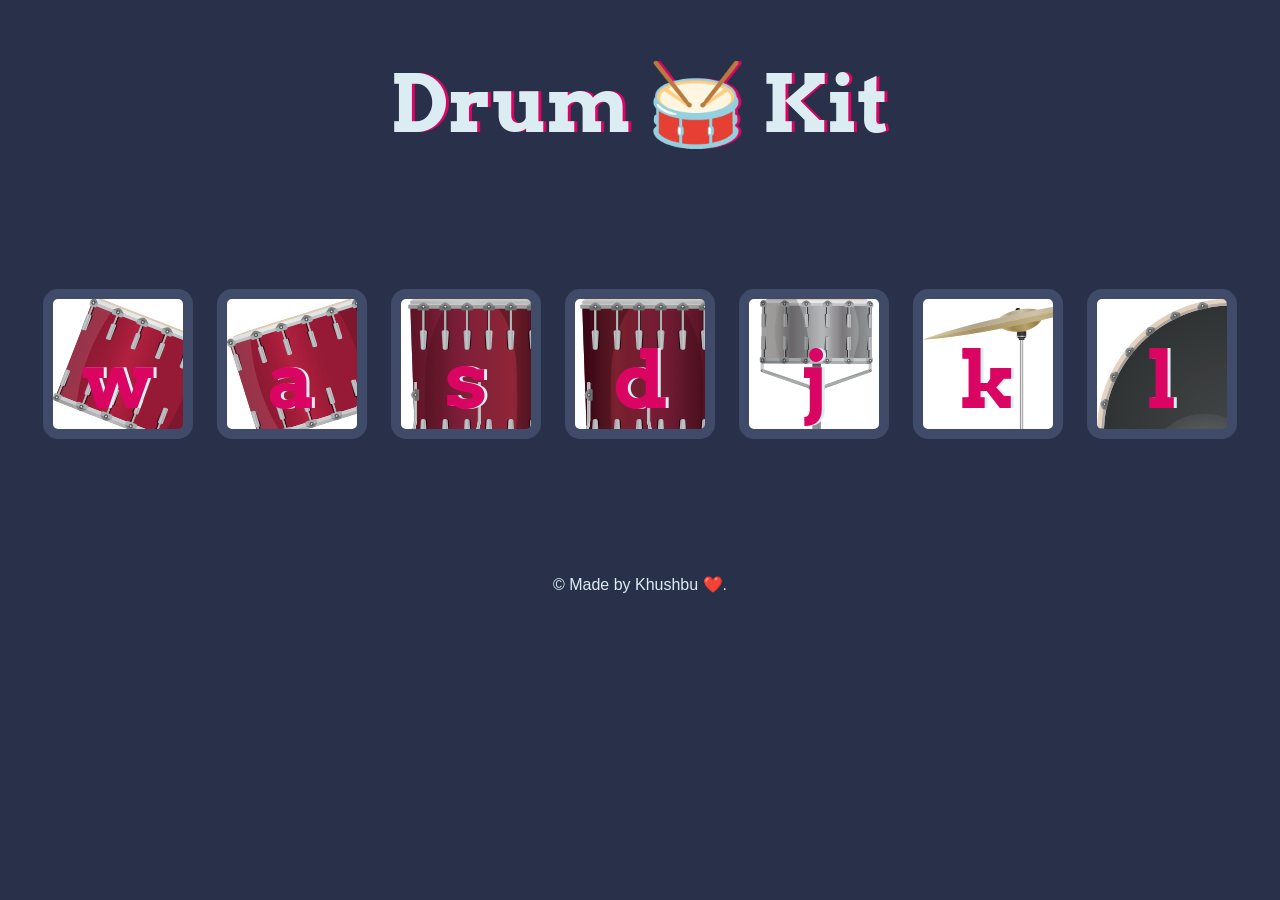
<file: Drum Kit/index.html>
<!DOCTYPE html>
<html lang="en" dir="ltr">

<head>
  <meta charset="utf-8">
  <title>Drum Kit</title>
  <link rel="stylesheet" href="styles.css">
  <link href="https://fonts.googleapis.com/css?family=Arvo" rel="stylesheet">
</head>

<body>

  <h1 id="title">Drum 🥁 Kit</h1>
  <div class="set">
    <button class="w drum">w</button>
    <button class="a drum">a</button>
    <button class="s drum">s</button>
    <button class="d drum">d</button>
    <button class="j drum">j</button>
    <button class="k drum">k</button>
    <button class="l drum">l</button>
  </div>


  <footer>
    &#169; Made by Khushbu ❤️.
  </footer>
  <script src="index.js"></script>
</body>

</html>
</file>
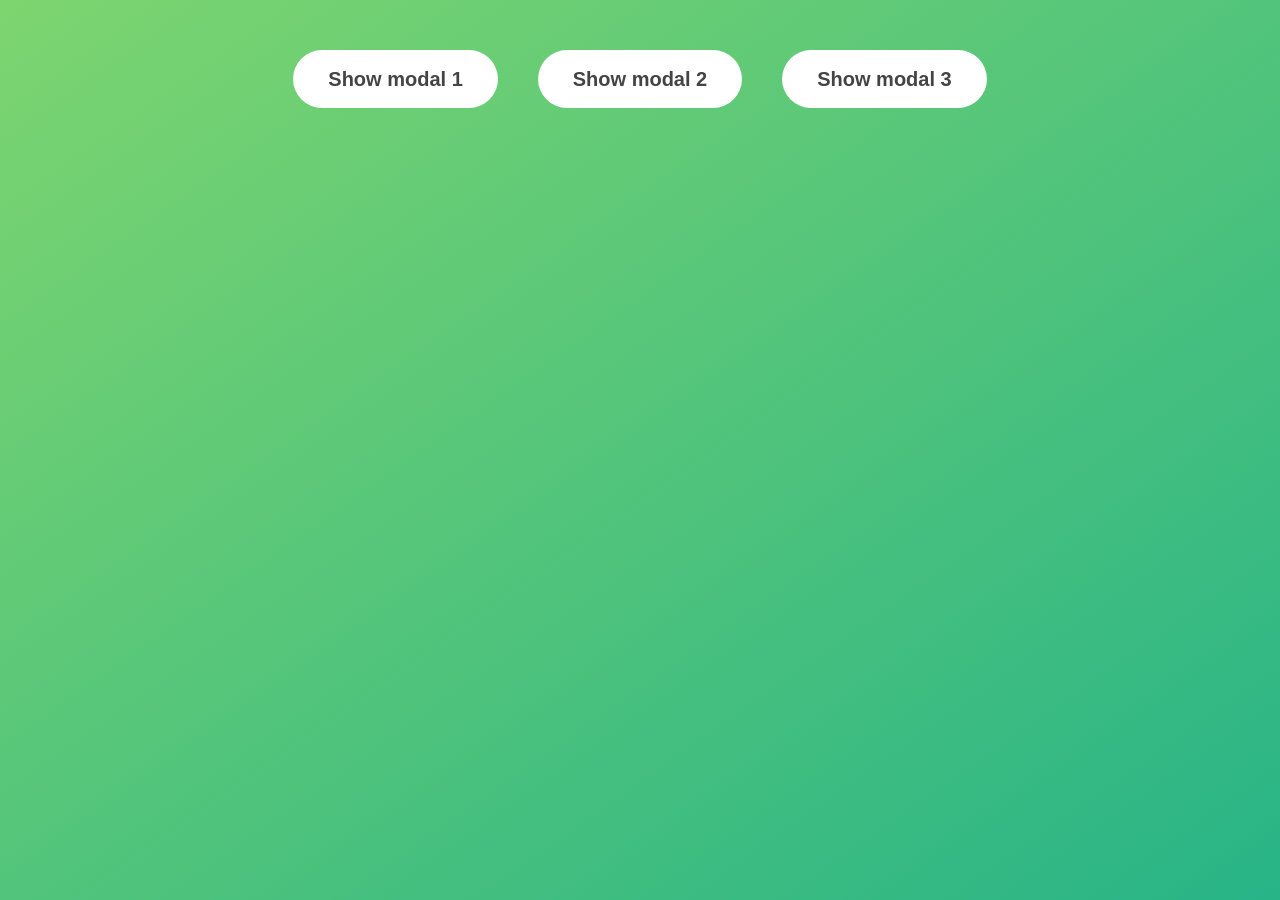
<file: modal/index.html>
<!DOCTYPE html>
<html lang="en">
  <head>
    <meta charset="UTF-8" />
    <meta name="viewport" content="width=device-width, initial-scale=1.0" />
    <meta http-equiv="X-UA-Compatible" content="ie=edge" />
    <link rel="stylesheet" href="style.css" />
    <title>Modal window</title>
  </head>
  <body>
    <button class="show-modal">Show modal 1</button>
    <button class="show-modal">Show modal 2</button>
    <button class="show-modal">Show modal 3</button>

    <div class="modal hidden">
      <button class="close-modal">&times;</button>
      <h1>I'm a modal window 😍</h1>
      <p>
        Lorem ipsum dolor sit amet, consectetur adipisicing elit, sed do eiusmod
        tempor incididunt ut labore et dolore magna aliqua. Ut enim ad minim
        veniam, quis nostrud exercitation ullamco laboris nisi ut aliquip ex ea
        commodo consequat. Duis aute irure dolor in reprehenderit in voluptate
        velit esse cillum dolore eu fugiat nulla pariatur. Excepteur sint
        occaecat cupidatat non proident, sunt in culpa qui officia deserunt
        mollit anim id est laborum.
      </p>
    </div>
    <div class="overlay hidden"></div>

    <script src="script.js"></script>
  </body>
</html>
</file>
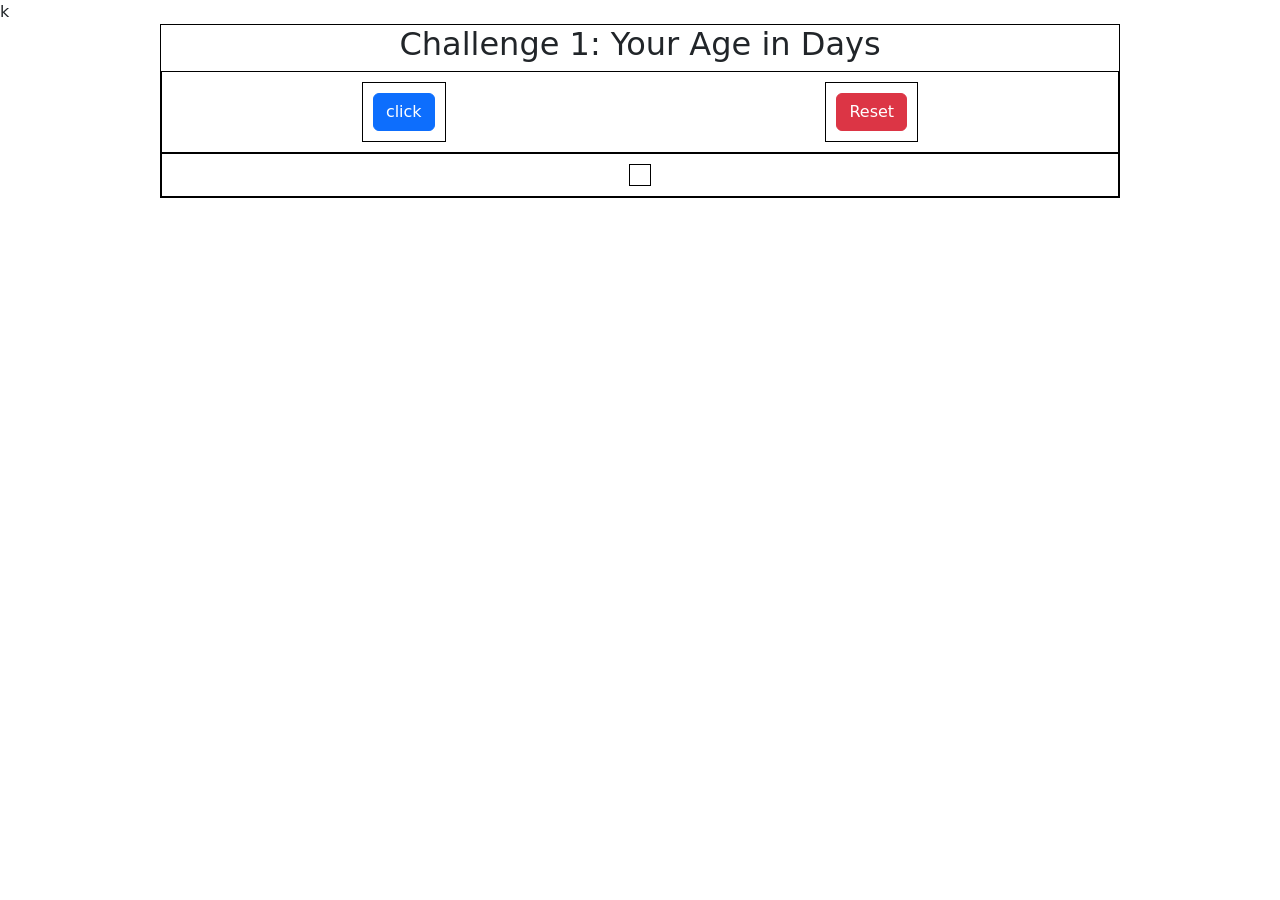
<file: year-date/index.html>
<!DOCTYPE html>
<html lang="en">
<head>
    <meta charset="UTF-8">
    <meta http-equiv="X-UA-Compatible" content="IE=edge">
    <meta name="viewport" content="width=device-width, initial-scale=1.0">
    <!-- JavaScript Bundle with Popper -->
<script src="https://cdn.jsdelivr.net/npm/bootstrap@5.2.2/dist/js/bootstrap.bundle.min.js" integrity="sha384-OERcA2EqjJCMA+/3y+gxIOqMEjwtxJY7qPCqsdltbNJuaOe923+mo//f6V8Qbsw3" crossorigin="anonymous"></script>
<!-- CSS only -->
<link href="https://cdn.jsdelivr.net/npm/bootstrap@5.2.2/dist/css/bootstrap.min.css" rel="stylesheet" integrity="sha384-Zenh87qX5JnK2Jl0vWa8Ck2rdkQ2Bzep5IDxbcnCeuOxjzrPF/et3URy9Bv1WTRi" crossorigin="anonymous">
<link rel="stylesheet" href="style.css">k
    <title>Document</title>
</head>
<body>
    <div class="container-1">
        <h2>Challenge 1: Your Age in Days</h2>
    <div class="flex-box-container-1">
        <div>
            <button class="btn btn-primary" onclick="ageIndays()">click</button>
        </div>
        <div>
            <button class="btn btn-danger" onclick="reset()">Reset</button>
        </div>
    </div>
    <div class="flex-box-container-1">
        <div id="flex-box-result"></div>
    </div>
</div>
<script src="index.js"></script>
</body>
</html>
</file>
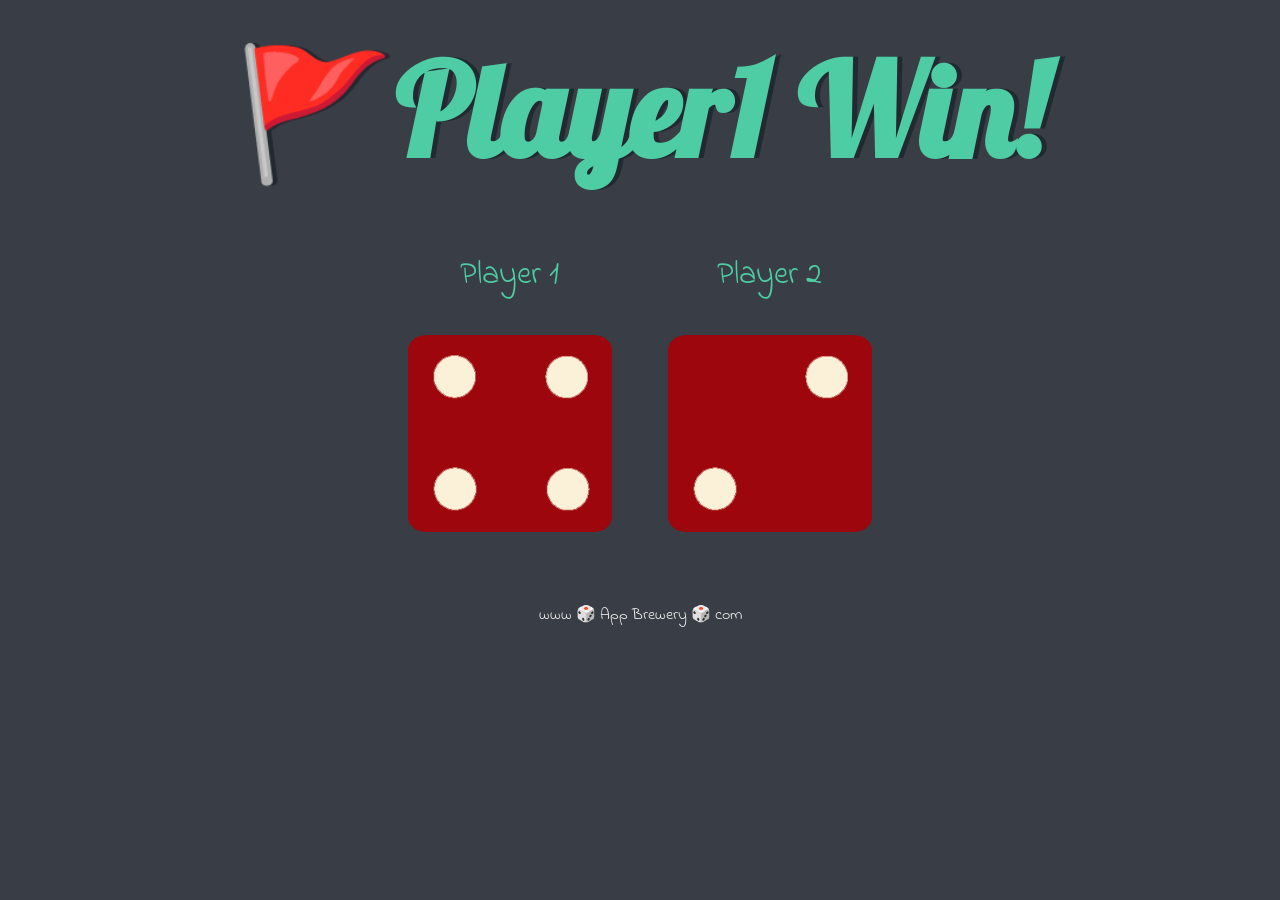
<file: Dicee game/dicee.html>
<!DOCTYPE html>
<html lang="en" dir="ltr">
  <head>
    <meta charset="utf-8">
    <title>Dicee</title>
    <link rel="stylesheet" href="styles.css">
    <link href="https://fonts.googleapis.com/css?family=Indie+Flower|Lobster" rel="stylesheet">

  </head>
  <body>

    <div class="container">
      <h1>Refresh Me</h1>

      <div class="dice">
        <p>Player 1</p>
        <img class="img1" src="images/dice6.png">
      </div>

      <div class="dice">
        <p>Player 2</p>
        <img class="img2" src="images/dice6.png">
      </div>

    </div>
    <script src="index.js"></script>

  </body>

  <footer>
    www 🎲 App Brewery 🎲 com
  </footer>
</html>
</file>
<file: Drum Kit/styles.css>
body {
  text-align: center;
  background-color: #283149;
}

h1 {
  font-size: 5rem;
  color: #DBEDF3;
  font-family: "Arvo", cursive;
  text-shadow: 3px 0 #DA0463;

}

footer {
  color: #DBEDF3;
  font-family: sans-serif;
}

.w {
  background-image: url("images/tom1.png");
}

.a {
  background-image: url("images/tom2.png");

}

.s {
  background-image:url("images/tom3.png");

}

.d {
  background-image:url("images/tom4.png");

}

.j {
  background-image:url("images/snare.png");
}

.k {
  background-image:url("images/crash.png");

}

.l {

  background-image:url("images/kick.png");
}

.set {
  margin: 10% auto;
}

.game-over {
  background-color: red;
  opacity: 0.8;
}

.pressed {
  box-shadow: 0 3px 4px 0 #DBEDF3;
  opacity: 0.5;
}

.red {
  color: red;
}

.drum {
  outline: none;
  border: 10px solid #404B69;
  font-size: 5rem;
  font-family: 'Arvo', cursive;
  line-height: 2;
  font-weight: 900;
  color: #DA0463;
  text-shadow: 3px 0 #DBEDF3;
  border-radius: 15px;
  display: inline-block;
  width: 150px;
  height: 150px;
  text-align: center;
  margin: 10px;
  background-color: white;
}
</file>
<file: modal/style.css>
* {
  margin: 0;
  padding: 0;
  box-sizing: inherit;
}

html {
  font-size: 62.5%;
  box-sizing: border-box;
}

body {
  font-family: sans-serif;
  color: #333;
  line-height: 1.5;
  height: 100vh;
  position: relative;
  display: flex;
  align-items: flex-start;
  justify-content: center;
  background: linear-gradient(to top left, #28b487, #7dd56f);
}

.show-modal {
  font-size: 2rem;
  font-weight: 600;
  padding: 1.75rem 3.5rem;
  margin: 5rem 2rem;
  border: none;
  background-color: #fff;
  color: #444;
  border-radius: 10rem;
  cursor: pointer;
}

.close-modal {
  position: absolute;
  top: 1.2rem;
  right: 2rem;
  font-size: 5rem;
  color: #333;
  cursor: pointer;
  border: none;
  background: none;
}

h1 {
  font-size: 2.5rem;
  margin-bottom: 2rem;
}

p {
  font-size: 1.8rem;
}

/* -------------------------- */
/* CLASSES TO MAKE MODAL WORK */
.hidden {
  display: none;
}

.modal {
  position: absolute;
  top: 50%;
  left: 50%;
  transform: translate(-50%, -50%);
  width: 70%;

  background-color: white;
  padding: 6rem;
  border-radius: 5px;
  box-shadow: 0 3rem 5rem rgba(0, 0, 0, 0.3);
  z-index: 10;
}

.overlay {
  position: absolute;
  top: 0;
  left: 0;
  width: 100%;
  height: 100%;
  background-color: rgba(0, 0, 0, 0.6);
  backdrop-filter: blur(3px);
  z-index: 5;
}
</file>
<file: year-date/style.css>
.container-1{
    border: 1px solid black;
    margin:0 auto;
    width: 75%;
    text-align: center;
}
.flex-box-container-1{
    display: flex;
    border: 1px solid black;
    padding: 10px;
    flex-wrap: wrap;
    flex-direction: row;
    justify-content: space-around;
}
.flex-box-container-1 div{
    display: flex;
    padding: 10px;
    border: 1px solid black;
    align-items: center;
}
</file>
<file: Dicee game/styles.css>
.container {
  width: 70%;
  margin: auto;
  text-align: center;
}

.dice {
  text-align: center;
  display: inline-block;

}

body {
  background-color: #393E46;
}

h1 {
  margin: 30px;
  font-family: 'Lobster', cursive;
  text-shadow: 5px 0 #232931;
  font-size: 8rem;
  color: #4ECCA3;
}

p {
  font-size: 2rem;
  color: #4ECCA3;
  font-family: 'Indie Flower', cursive;
}

img {
  width: 80%;
}

footer {
  margin-top: 5%;
  color: #EEEEEE;
  text-align: center;
  font-family: 'Indie Flower', cursive;

}
</file>
